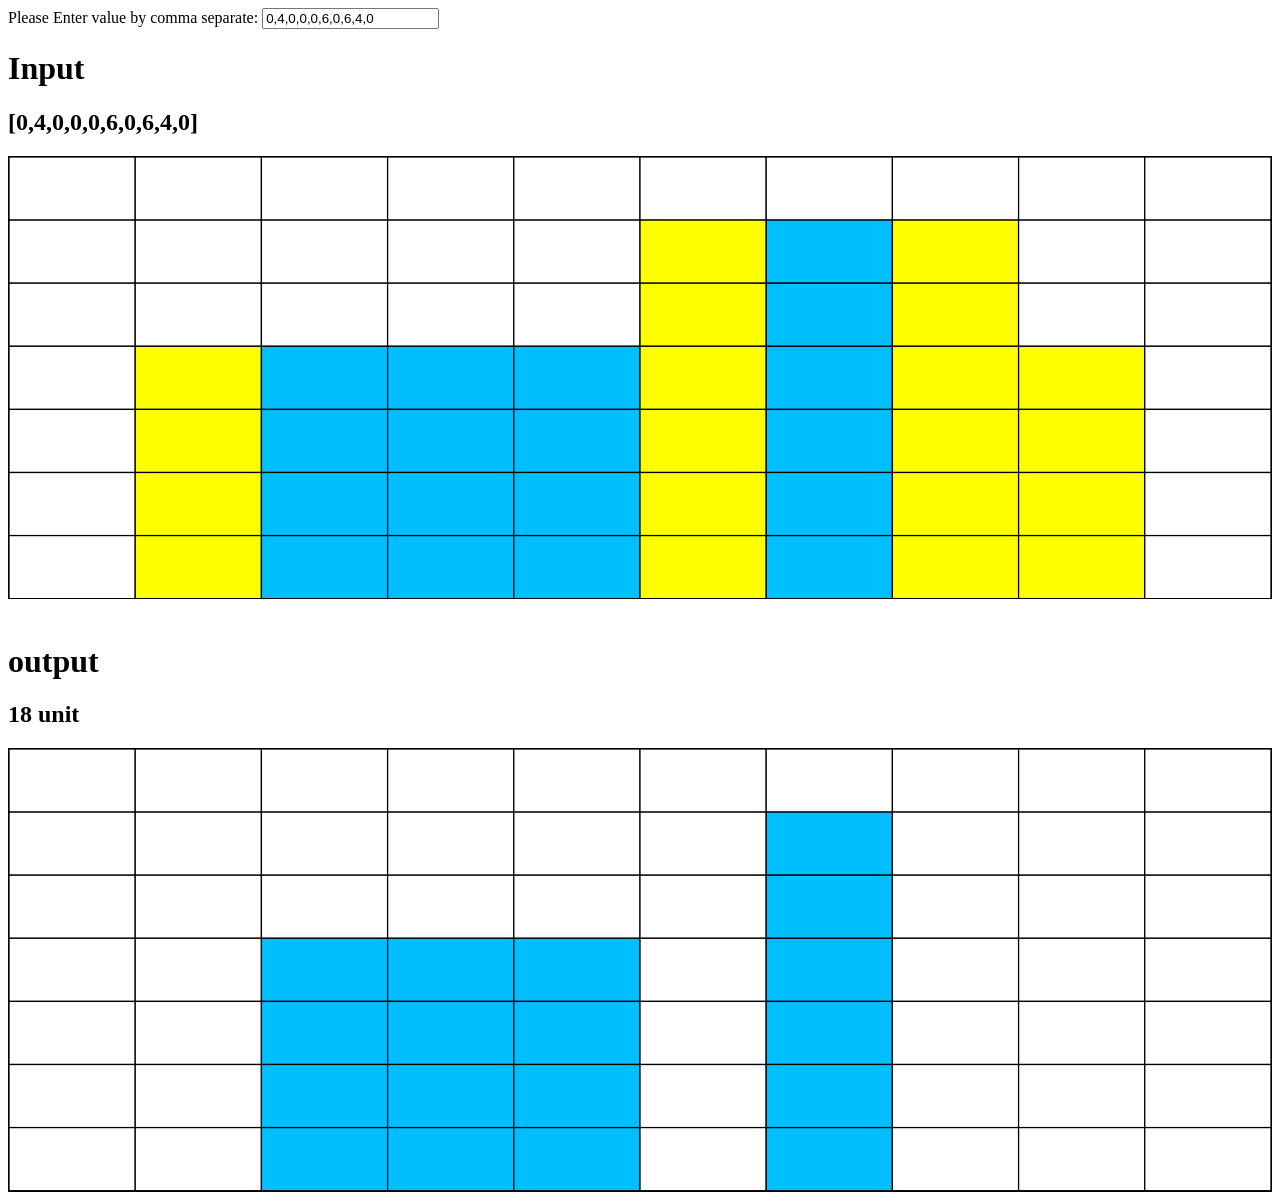
<file: watertank/index.html>
<!DOCTYPE html>
<html lang="en">

<head>
    <meta charset="UTF-8">
    <meta http-equiv="X-UA-Compatible" content="IE=edge">
    <meta name="viewport" content="width=device-width, initial-scale=1.0">
    <title>water tank problem</title>
    <style>
        #error {
            color: red;
            font-weight: bold;
        }
    </style>
</head>

<body>
    <label for="userinput">Please Enter value by comma separate:</label>
    <input type="text" name="userinput" id="userinput" onchange="userInput(this.value)" value="0,4,0,0,0,6,0,6,4,0">
    <div id="error"></div>
    <div class="input">
        <h1>Input</h1>
        <h2 id="uservalue">[0,4,0,0,0,6,0,6,4,0]</h2>
        <svg id="inputsvg" viewbox="0 0 100 35" style="border: 1px solid #000000;">

        </svg>

    </div>


    <br>
    <div id="output">
        <h1>output</h1>
        <h2 id="unit"></h2>

        <svg id="outputsvg" viewbox="0 0 100 35" style="border: 1px solid #000000;">

        </svg>

    </div>

    <script>

        function userInput(str) {

            let input = str.split(",");

            let filtervalue = input.filter((value) => value < 0 || value == "" || isNaN(value));

            var errmsg = "";
            //check user input. it is valid
            if (filtervalue.length > 0) {
                errmsg = "Please Enter Valid Value";
            } else {
                buildSvgImg(input)
            }

            document.getElementById("error").innerHTML = errmsg;
            document.getElementById("uservalue").innerHTML = "[" + str + "]";

        }

        function buildSvgImg(inputarr) {

            const maxHeight = Math.max(...inputarr);
            const container = [];
            const totalcolumn = inputarr.length;
            
            var blockInfo = { isWall: false, isWaterContainer: false, block: 0 };
            
            inputarr.forEach((element, index) => {
            
                if (element > 0) {
                    container[index] = { ...blockInfo, isWall: true, block: element, isWaterContainer: false };
                    blockInfo = findMaxWaterFilling(inputarr, index);
                } else {
                    container[index] = { ...blockInfo };
                }
            });



            //viewbox setting for svg
            let viewBoxSetting = `0 0 ${totalcolumn * 10} ${maxHeight * 5 + 5}`;
           
            const inputsvg = document.getElementById("inputsvg");
            inputsvg.setAttributeNS(null, 'viewBox', viewBoxSetting);


            var outputsvg = document.getElementById("outputsvg");
            outputsvg.setAttributeNS(null, 'viewBox', viewBoxSetting);


            for (let i = 0; i < totalcolumn; i++) {
                for (var j = 0; j <= maxHeight; j++) {

                    bg = "rgb(255,255,255)";
                    if (container[i]?.isWaterContainer && maxHeight - container[i]?.block < j) {
                        bg = "rgb(0,191,255)";
                    }


                    if (container[i]?.isWall && maxHeight - container[i]?.block < j) {
                        bg = "rgb(255,255,0)";
                    }



                    const rectelement = document.createElementNS(
                        'http://www.w3.org/2000/svg',
                        'rect'
                    );

                    rectelement.setAttributeNS(null, 'style', `fill:${bg};stroke-width:0.1;stroke:rgb(0,0,0)`);
                    rectelement.setAttributeNS(null, 'width', 10);
                    rectelement.setAttributeNS(null, 'height', 5);
                    rectelement.setAttributeNS(null, 'x', i * 10);
                    rectelement.setAttributeNS(null, 'y', j * 5);

                    inputsvg.appendChild(rectelement);

                    //clone reactelement change color of wall.
                    let newclone = rectelement.cloneNode(true);

                    if (container[i]?.isWall && maxHeight - container[i]?.block < j) {
                        bg = "rgb(255,255,255)";
                    }

                    newclone.setAttributeNS(null, 'style', `fill:${bg};stroke-width:0.1;stroke:rgb(0,0,0)`)

                    outputsvg.appendChild(newclone);
                }
            }



            //find total unit of output container
            var waterContainer = container.filter((value) => value.isWaterContainer);

            const initialValue = 0;
            const totalunit = waterContainer.reduce(
                (previousValue, currentValue) => previousValue + currentValue.block,
                initialValue
            );

            document.getElementById("unit").innerHTML = totalunit + " unit";
        }




        function findMaxWaterFilling(arr, index) {
            height = arr[index];
            for (i = index + 1; i < arr.length; i++) {
                if (arr[i] > 0) {
                    return { isWaterContainer: true, block: Math.min(arr[i], height) }
                    break;
                }

            }
            return { isWall: false, isWaterContainer: false, block: 0 };
        }


        //initialize svg by defualt input

        var userinput = document.getElementById("userinput").value;

        userInput(userinput);




    </script>
</body>

</html>
</file>
